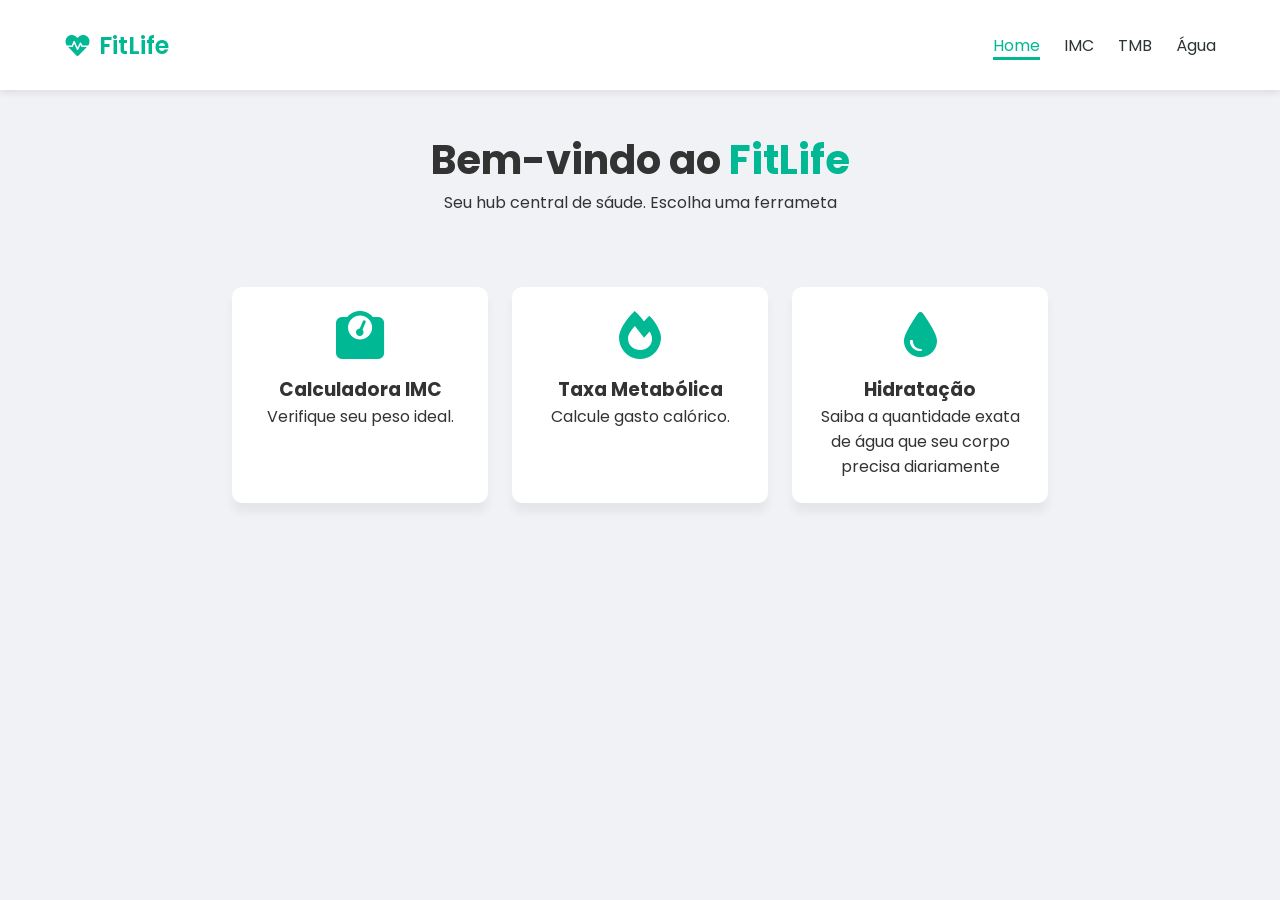
<file: index.html>
<!DOCTYPE html>
<html lang="pt-BR">
<head>
    <meta charset="UTF-8">
    <meta name="viewport" content="width=device-width, initial-scale=1.0">
    <link rel="preconnect" href="https://fonts.googleapis.com">
    <link rel="preconnect" href="https://fonts.gstatic.com" crossorigin>
    <link rel="stylesheet" href="css/styles.css">
    <link
    rel="stylesheet"
    href="https://cdnjs.cloudflare.com/ajax/libs/font-awesome/6.0.0/css/all.min.css"
    />
    <link href="https://fonts.googleapis.com/css2?family=Poppins:ital,wght@0,100;0,200;0,300;0,400;0,500;0,600;0,700;0,800;0,900;1,100;1,200;1,300;1,400;1,500;1,600;1,700;1,800;1,900&display=swap" rel="stylesheet">
    <title>Fitlife</title>
</head>
<body>  

    <nav>
        <a class="logo" href="index.html">
            <i class="fas fa-heartbeat"></i> FitLife
        </a>

        <ul class="nav-links">
            <li><a class="nav-link" id="nav-active" href="index.html">Home</a></li>
            <li><a class="nav-link" href="pages/imc.html">IMC</a></li>
            <li><a class="nav-link" href="pages/tmb.html">TMB</a></li>
            <li><a class="nav-link" href="pages/water.html">Água</a></li>
        </ul>
    </nav>

    <header class="header-container">
        <h1>Bem-vindo ao <span>FitLife</span></h1>
        <p>Seu hub central de sáude. Escolha uma ferrameta</p>
    </header>

    <main>
        <section class="cards-section">
            <a class="feature-card" href="pages/imc.html">
                <i class="fas fa-weight"></i>
                <h3>Calculadora IMC</h3>
                <p>Verifique seu peso ideal.</p>
            </a>
            <a class="feature-card" href="pages/tmb.html">
                <i class="fas fa-fire"></i>
                <h3>Taxa Metabólica</h3>
                <p>Calcule gasto calórico.</p>
            </a>
            <a class="feature-card" href="pages/water.html">
                <i class="fas fa-tint"></i>
                <h3>Hidratação</h3>
                <p>Saiba a quantidade exata de água que seu corpo precisa diariamente</p>
            </a>
        </section>
    </main>

</body>
</html>
</file>
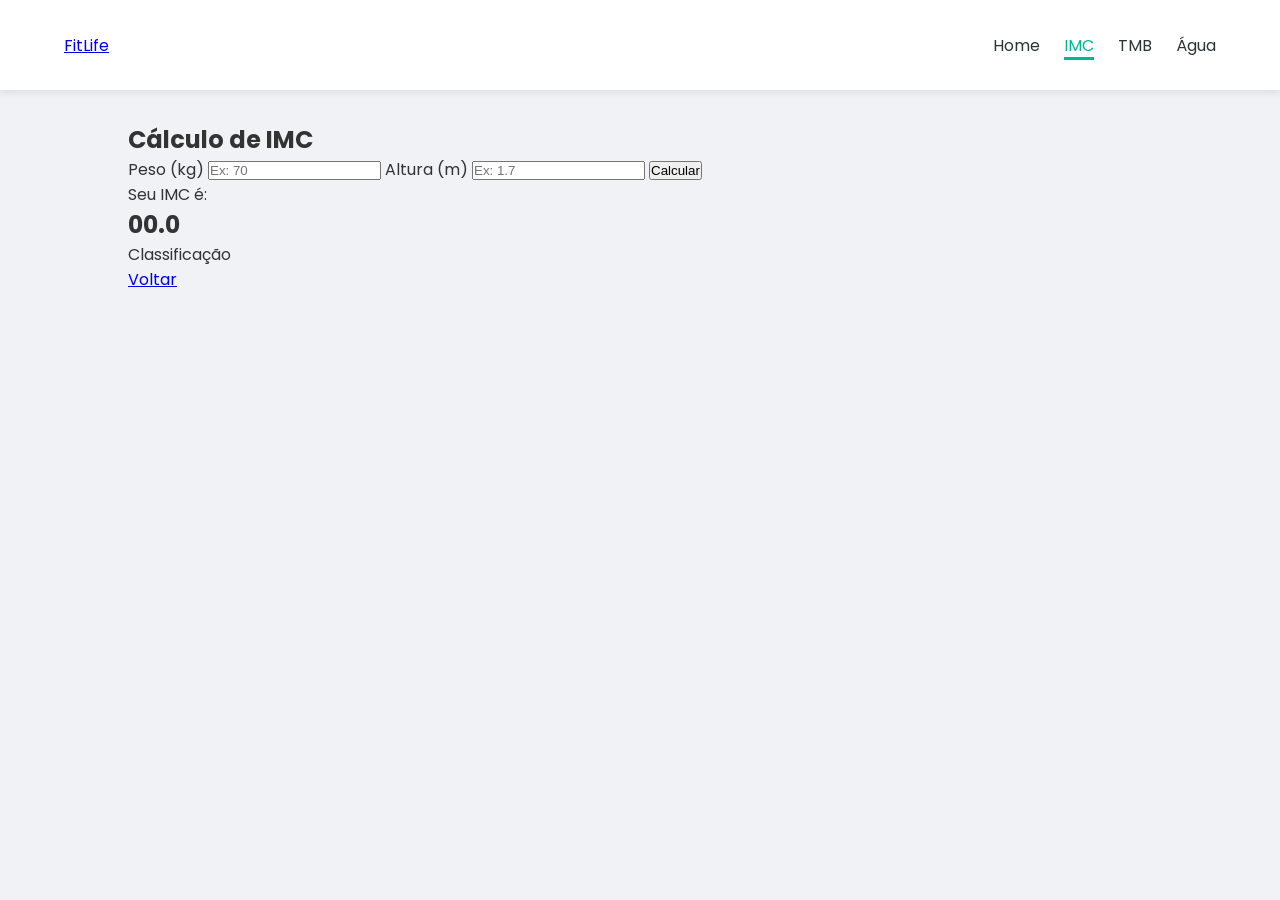
<file: pages/imc.html>
<!DOCTYPE html>
<html lang="pt-BR">
<head>
    <meta charset="UTF-8">
    <meta name="viewport" content="width=device-width, initial-scale=1.0">
    <link rel="preconnect" href="https://fonts.googleapis.com">
    <link rel="preconnect" href="https://fonts.gstatic.com" crossorigin>
    <link rel="stylesheet" href="../css/styles.css">
    <link
    rel="stylesheet"
    href="https://cdnjs.cloudflare.com/ajax/libs/font-awesome/6.0.0/css/all.min.css"
    />
    <link href="https://fonts.googleapis.com/css2?family=Poppins:ital,wght@0,100;0,200;0,300;0,400;0,500;0,600;0,700;0,800;0,900;1,100;1,200;1,300;1,400;1,500;1,600;1,700;1,800;1,900&display=swap" rel="stylesheet">
    <title>FitLife | IMC</title>
</head>
<body>

    <nav>
        <a href="../index.html">FitLife</a>

        <ul class="nav-links">
            <li><a class="nav-link" href="../index.html">Home</a></li>
            <li><a class="nav-link" id="nav-active" href="imc.html">IMC</a></li>
            <li><a class="nav-link" href="tmb.html">TMB</a></li>
            <li><a class="nav-link" href="water.html">Água</a></li>
        </ul>
    </nav>

    <main>
        <section>

            <h1>Cálculo de IMC</h1>

            <form>

                <label for="weight">Peso (kg)</label>
                <input type="number" id="weight" placeholder="Ex: 70" required>

                <label for="height">Altura (m)</label>
                <input type="number" id="height" placeholder="Ex: 1.7" required
                step="any"
                >

                <button type="submit">Calcular</button>

            </form>

            <div>
                <p>Seu IMC é:</p>
                <h2>00.0</h2>
                <p>Classificação</p>
            </div>


            <a href="../index.html">Voltar</a>
        </section>
        
    </main>
    
</body>
</html>
</file>
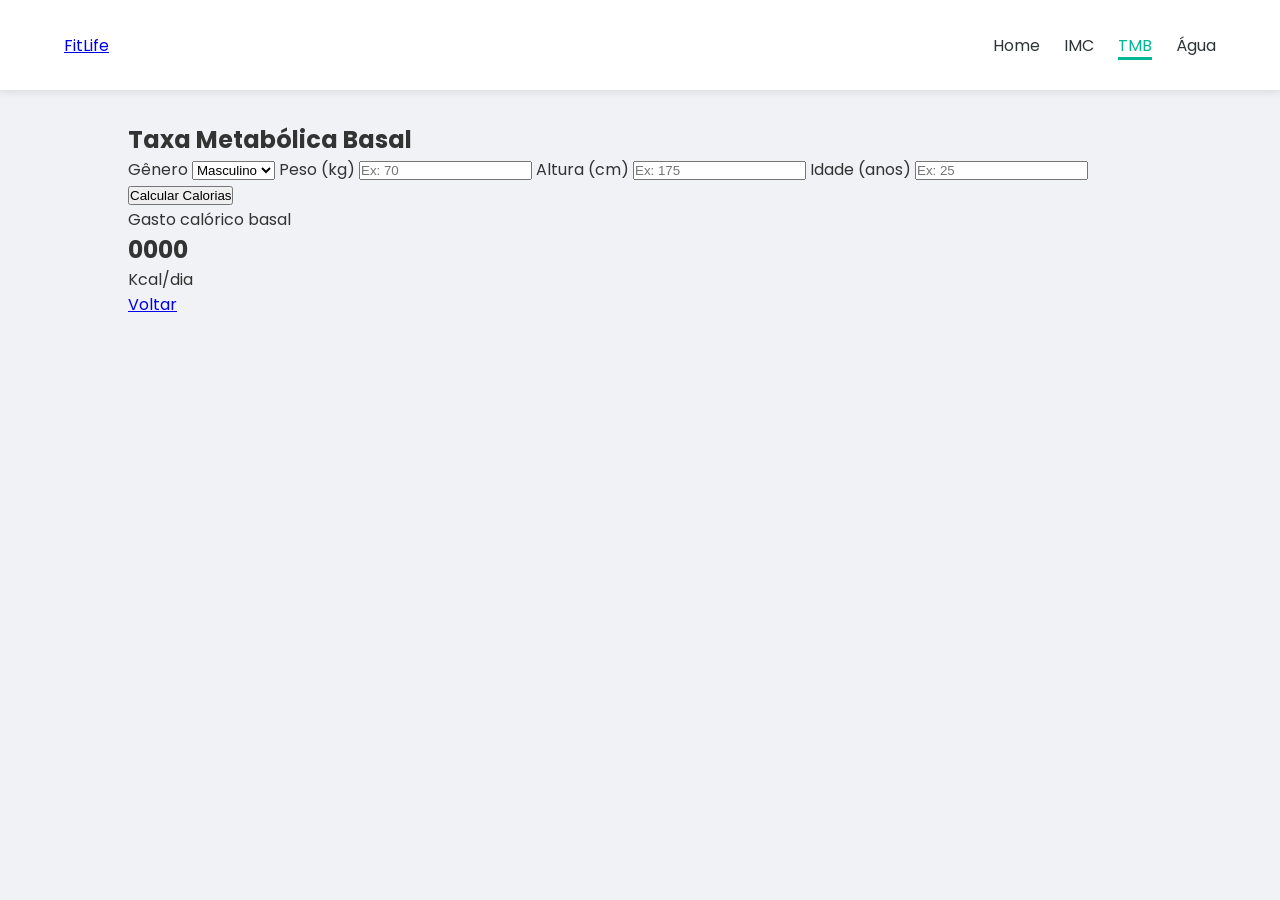
<file: pages/tmb.html>
<!DOCTYPE html>
<html lang="pt-BR">
<head>
    <meta charset="UTF-8">
    <meta name="viewport" content="width=device-width, initial-scale=1.0">
    <link rel="preconnect" href="https://fonts.googleapis.com">
    <link rel="preconnect" href="https://fonts.gstatic.com" crossorigin>
    <link rel="stylesheet" href="../css/styles.css">
    <link
    rel="stylesheet"
    href="https://cdnjs.cloudflare.com/ajax/libs/font-awesome/6.0.0/css/all.min.css"
    />
    <link href="https://fonts.googleapis.com/css2?family=Poppins:ital,wght@0,100;0,200;0,300;0,400;0,500;0,600;0,700;0,800;0,900;1,100;1,200;1,300;1,400;1,500;1,600;1,700;1,800;1,900&display=swap" rel="stylesheet">
    <title>FitLife | TMB</title>
</head>
<body>

    <nav>
        <a href="../index.html">FitLife</a>

        <ul class="nav-links">
            <li><a class="nav-link" href="../index.html">Home</a></li>
            <li><a class="nav-link" href="imc.html">IMC</a></li>
            <li><a class="nav-link" id="nav-active" href="tmb.html">TMB</a></li>
            <li><a class="nav-link" href="water.html">Água</a></li>
        </ul>
    </nav>
    
    <main>
        <section>
            <h1>Taxa Metabólica Basal</h1>

            <form>

                <label for="gender">Gênero</label>
                <select id="gender">
                    <option value="male">Masculino</option>
                    <option value="female">Feminino</option>
                </select>

                <label for="weight">Peso (kg)</label>
                <input type="number" id="weight" placeholder="Ex: 70">

                <label for="height">Altura (cm)</label>
                <input type="number" id="height" placeholder="Ex: 175">

                <label for="age">Idade (anos)</label>
                <input type="number" id="age" placeholder="Ex: 25">

                <button type="submit">Calcular Calorias</button>
            </form>

            <div>
                <p>Gasto calórico basal</p>
                <h2>0000</h2>
                <p>Kcal/dia</p>
            </div>

            <a href="../index.html">Voltar</a>
        </section>
    </main>

</body>
</html>
</file>
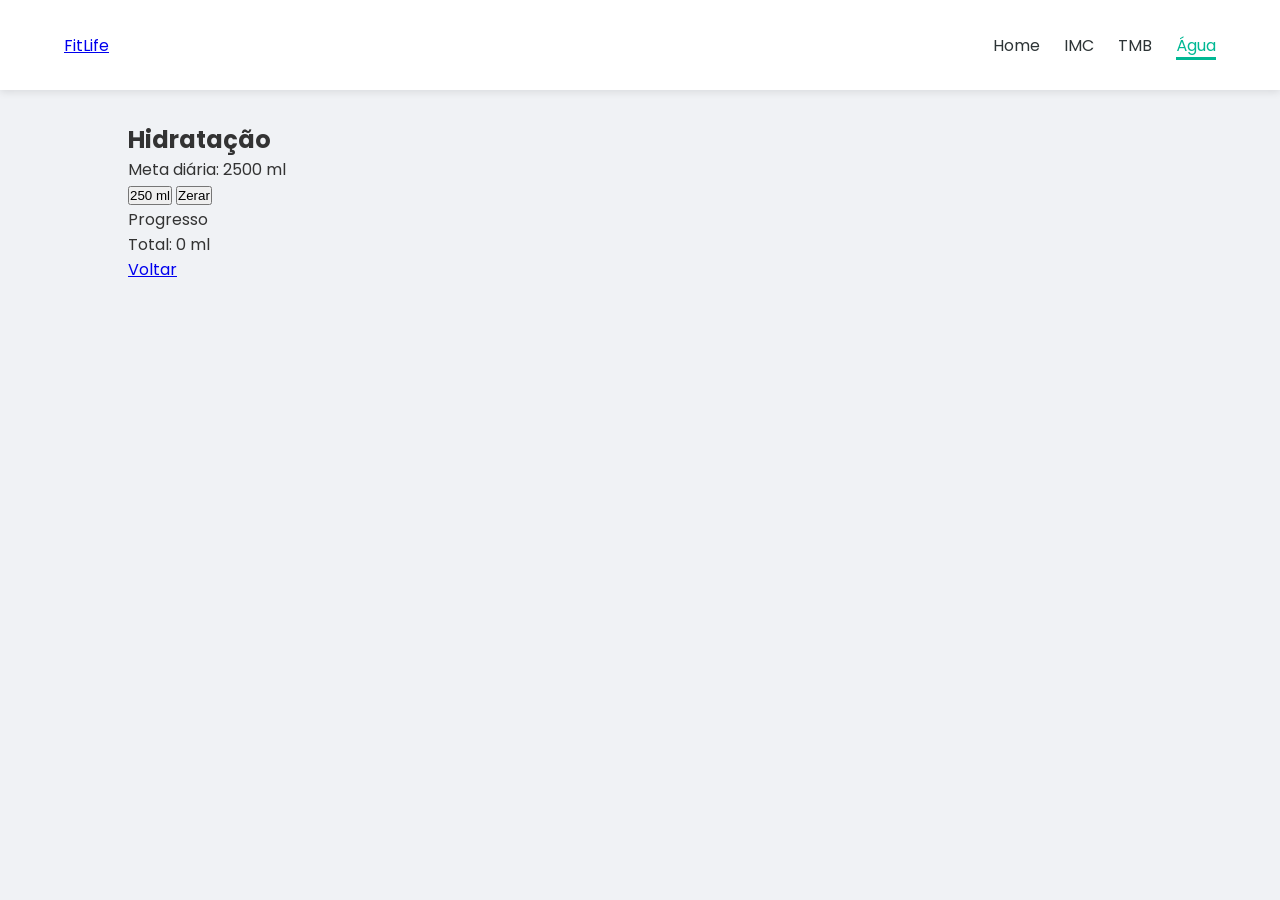
<file: pages/water.html>
<!DOCTYPE html>
<html lang="pt-BR">
<head>
    <meta charset="UTF-8">
    <meta name="viewport" content="width=device-width, initial-scale=1.0">
    <link rel="preconnect" href="https://fonts.googleapis.com">
    <link rel="preconnect" href="https://fonts.gstatic.com" crossorigin>
    <link rel="stylesheet" href="../css/styles.css">
    <link
    rel="stylesheet"
    href="https://cdnjs.cloudflare.com/ajax/libs/font-awesome/6.0.0/css/all.min.css"
    />
    <link href="https://fonts.googleapis.com/css2?family=Poppins:ital,wght@0,100;0,200;0,300;0,400;0,500;0,600;0,700;0,800;0,900;1,100;1,200;1,300;1,400;1,500;1,600;1,700;1,800;1,900&display=swap" rel="stylesheet">
    <title>FitLife | Água</title>
</head>
<body>

    <nav>
        <a href="../index.html">FitLife</a>

        <ul class="nav-links">
            <li><a class="nav-link" href="../index.html">Home</a></li>
            <li><a class="nav-link" href="imc.html">IMC</a></li>
            <li><a class="nav-link" href="tmb.html">TMB</a></li>
            <li><a class="nav-link" id="nav-active" href="water.html">Água</a></li>
        </ul>
    </nav>
    
    <main>
        <section>
            <h1>Hidratação</h1>
            <p>Meta diária: 2500 ml</p>

            <div>
                <button type="button">250 ml</button>
                <button type="button">Zerar</button>


                <div>
                    <p>Progresso</p>
                </div>

                <p>Total: <span>0</span> ml</p>

            </div>

            <a href="../index.html">Voltar</a>
        </section>

    </main>

</body>
</html>
</file>
<file: css/styles.css>
/* css-01-variaveis-globais */
:root {
  --primary-color: #00b894;
  --primary-dark: #019477;
  --secondary-color: #2d3436;
  --background-color: #f0f2f5;
  --card-color: #ffffff;
  --text-color: #333333;
  --muted-color: #636e72;
  --danger-color: #d63031;
  --water-color: #0984e3;
  --border-color: #dfe6e9;

  --shadow-md:0 10px 10px rgba(0, 0, 0, 0.05);
}

* {
    margin: 0;
    padding: 0;
    box-sizing: border-box;
}

body {
    font-family: 'Poppins', sans-serif;
    background-color: var(--background-color);
    color: var(--text-color)
}

nav {
    display: flex;
    justify-content: space-between;
    align-items: center;

    height: 10vh;
    background-color: var(--card-color);
    padding: 0 5%;
    box-shadow: 0 2px 8px rgba(0 , 0, 0, 0.1);
}

.logo {
    /* flexbox */
    display: flex;
    align-items: center;
    gap: 0.5rem;
    font-size: 1.5rem;
    color: var(--primary-color);
    text-decoration: none;
    font-weight: 600;
}

.nav-links {
    display: flex;
    list-style: none;
    gap: 1.5rem;
}

.nav-link {
    text-decoration: none;
    color: var(--secondary-color);
    font-size: 1rem;
}

.nav-link:hover {
    color: var(--primary-color)
}

#nav-active { 
    border-bottom: 3px var(--primary-color) solid;
    color: var(--primary-color)
}

.header-container {
    text-align: center;
    padding: 2.5rem 0;
}

.header-container h1 {
    font-size: 2.5rem;
}

.header-container span {
    color: var(--primary-color)
}

main {
    width: 80vw;
    margin: 0 auto;
    padding: 2rem 0;
}

.cards-section {
    display: flex;
    justify-content: center;
    flex-wrap: wrap;
    gap: 1.5rem;
    text-align: center;
}

.feature-card {
    background-color: var(--card-color);
    color: var(--text-color);
    padding: 1.5rem;
    border-radius: 10px;
    text-align: center;
    text-decoration: none;
    box-shadow: var(--shadow-md);
    width: 16rem;
}

.feature-card:hover {
    border: 2px solid var(--primary-color);
}

.feature-card i {
    font-size: 3rem;
    color: var(--primary-color);
    margin-bottom: 1rem;
}

.tool-container {
    display: flex;
    flex-direction: column;
    gap: 1rem;

    width: 100%;
    padding: 2rem;

    background-color: var(--card-color);
    box-shadow: var(--shadow-md);
    border-radius: 10px;
}

.tool-container-title { 
    text-align: center;
}

.tool-container-title h2 {
    color: var(--secondary-color);
    font-size: 1.8rem;
}

.tool-container form {
    display: flex;
    flex-direction: column;
    gap: 1rem;
}

.form-group {
    display: flex;
    flex-direction: column;
    gap: 0.5rem;
}

.form-group label {
    font-weight: 600;
    color: var(--secondary-color);
}

.form-group input,
.form-group select {
    padding: 0.8rem;
    border: 2px solid var(--border-color);
    border-radius: 10px;
    font-size: 1rem;
    font-family: inherit;
}

.form-group input:focus,
.form-group select:focus {
    outline:none;
    border-color: var(--primary-color);
}

.action-btn {
    padding: 0.8rem 1rem;
    background-color: var(--primary-color);
    color: var(--card-color);
    border: none;
    border-radius: 10px;
    font-size: 1rem;
    font-weight: 600;
    font-family: inherit;
    cursor: pointer;
    text-decoration: none;
    text-align: center;
    transition: 0.3s;
}

.action-btn:hover {
    background-color: var(--primary-dark);
}

.btn-back {
    background-color: var(--muted-color);
}

.btn-back:hover {
    background-color: var(--secondary-color);
}

.result-box {
    padding: 1.25rem;
    background-color: #e8f8f5;
    border-radius: 10px;
    text-align: center;
}

@media (max-width: 480px) {
    nav {
        flex-direction:column;
        justify-content:center;
    }
}
</file>
